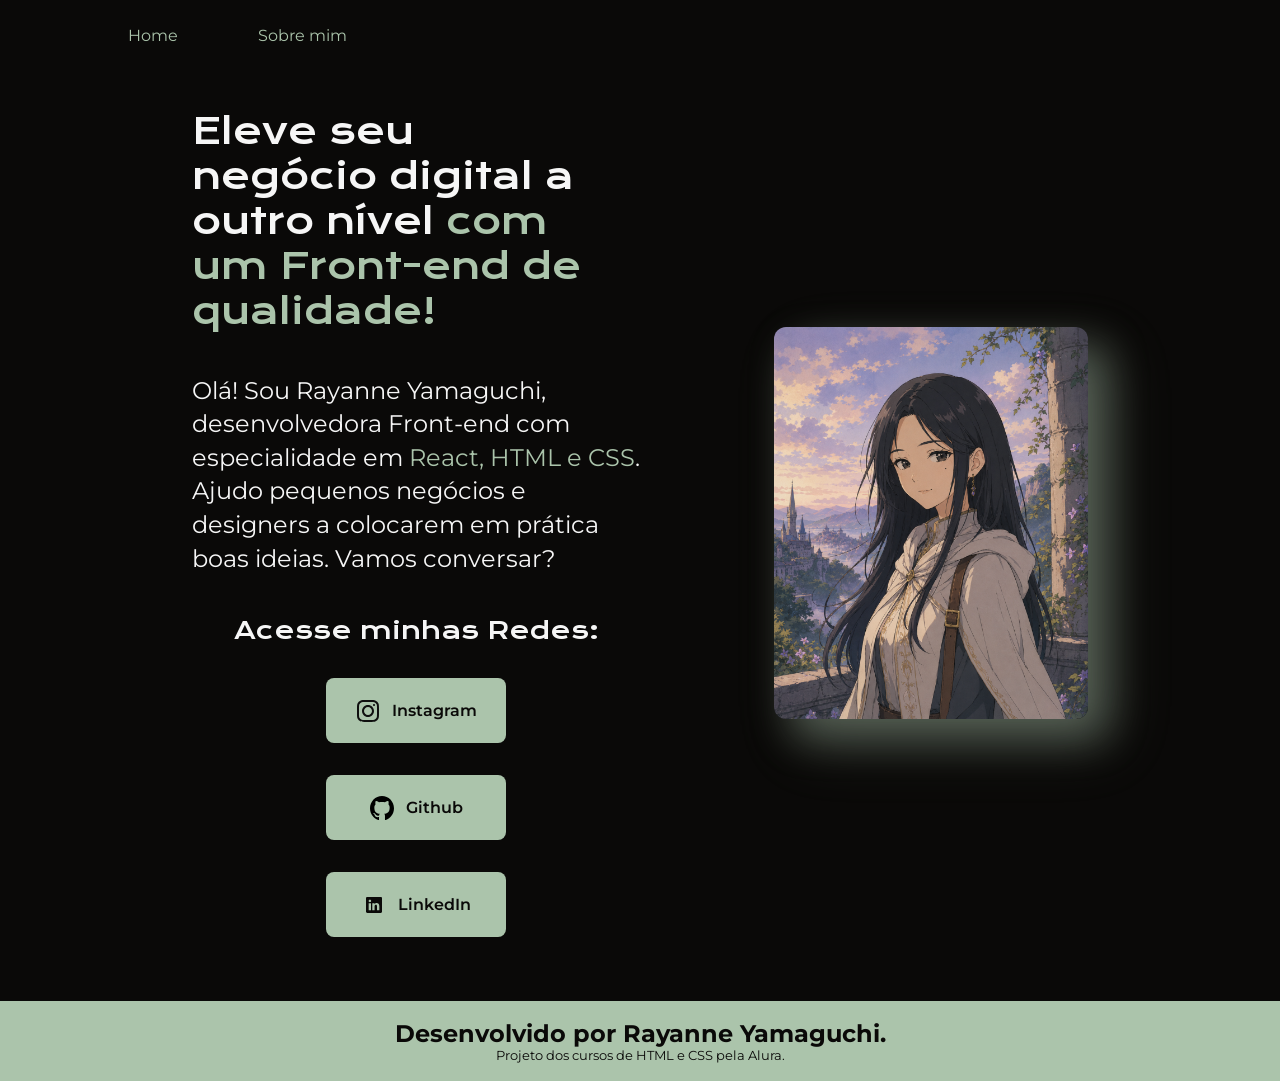
<file: index.html>
<!doctype html>
<html lang="pt-BR">
  <head>
    <meta charset="UTF-8" />
    <meta name="viewport" content="width=device-width, initial-scale=1.0" />
    <link rel="stylesheet" href="./css/style.css" />
    <title>Portfolio Rayanne</title>
  </head>
  <body>
    <header class="cabecalho">
      <nav class="cabecalho-menu">
        <a href="index.html" class="cabecalho-menu-link">Home</a>
        <a href="about.html" class="cabecalho-menu-link">Sobre mim</a>
      </nav>
    </header>
    <main>
      <section class="apresentacao">
        <div class="apresentacao-conteudo">
          <h1 class="apresentacao-conteudo-titulo">
            Eleve seu negócio digital a outro nível
            <span class="destaque">com um Front-end de qualidade!</span>
          </h1>
          <p class="apresentacao-conteudo-texto">
            Olá! Sou Rayanne Yamaguchi, desenvolvedora Front-end com
            especialidade em <span class="destaque">React, HTML e CSS</span>.
            Ajudo pequenos negócios e designers a colocarem em prática boas
            ideias. Vamos conversar?
          </p>
          <div class="apresentacao-botoes">
            <h2 class="apresentacao-botoes-titulo">Acesse minhas Redes:</h2>
            <a
              class="apresentacao-botoes-botao"
              href="https://instagram.com/rayanne.ay"
              target="_blank"
              rel="noopener noreferrer"
            >
              <img src="./assets/icon-instagram.svg" alt="Instagram" />
              Instagram
            </a>
            <a
              class="apresentacao-botoes-botao"
              href="https://github.com/rayanneay"
              target="_blank"
              rel="noopener noreferrer"
            >
              <img src="./assets/icon-github-.svg" alt="Github" />
              Github
            </a>
            <a
              class="apresentacao-botoes-botao"
              href="https://www.linkedin.com/in/rayanneay"
              target="_blank"
              rel="noopener noreferrer"
            >
              <img src="./assets/icon-linkedin.svg" alt="Linkedin" />
              LinkedIn
            </a>
          </div>
        </div>
        <img
          class="img-avatar"
          src="avatar.png"
          alt="Ilustração da Rayanne gerada por IA"
        />
      </section>
    </main>
    <footer class="rodape">
      <h3 class="rodape-titulo">Desenvolvido por Rayanne Yamaguchi.</h3>
      <h4 class="rodape-texto">
        Projeto dos cursos de HTML e CSS pela
        <a
          class="rodape-link"
          href="https://www.alura.com.br"
          target="_blank"
          rel="noopener noreferrer"
          >Alura</a
        >.
      </h4>
    </footer>
  </body>
</html>
</file>
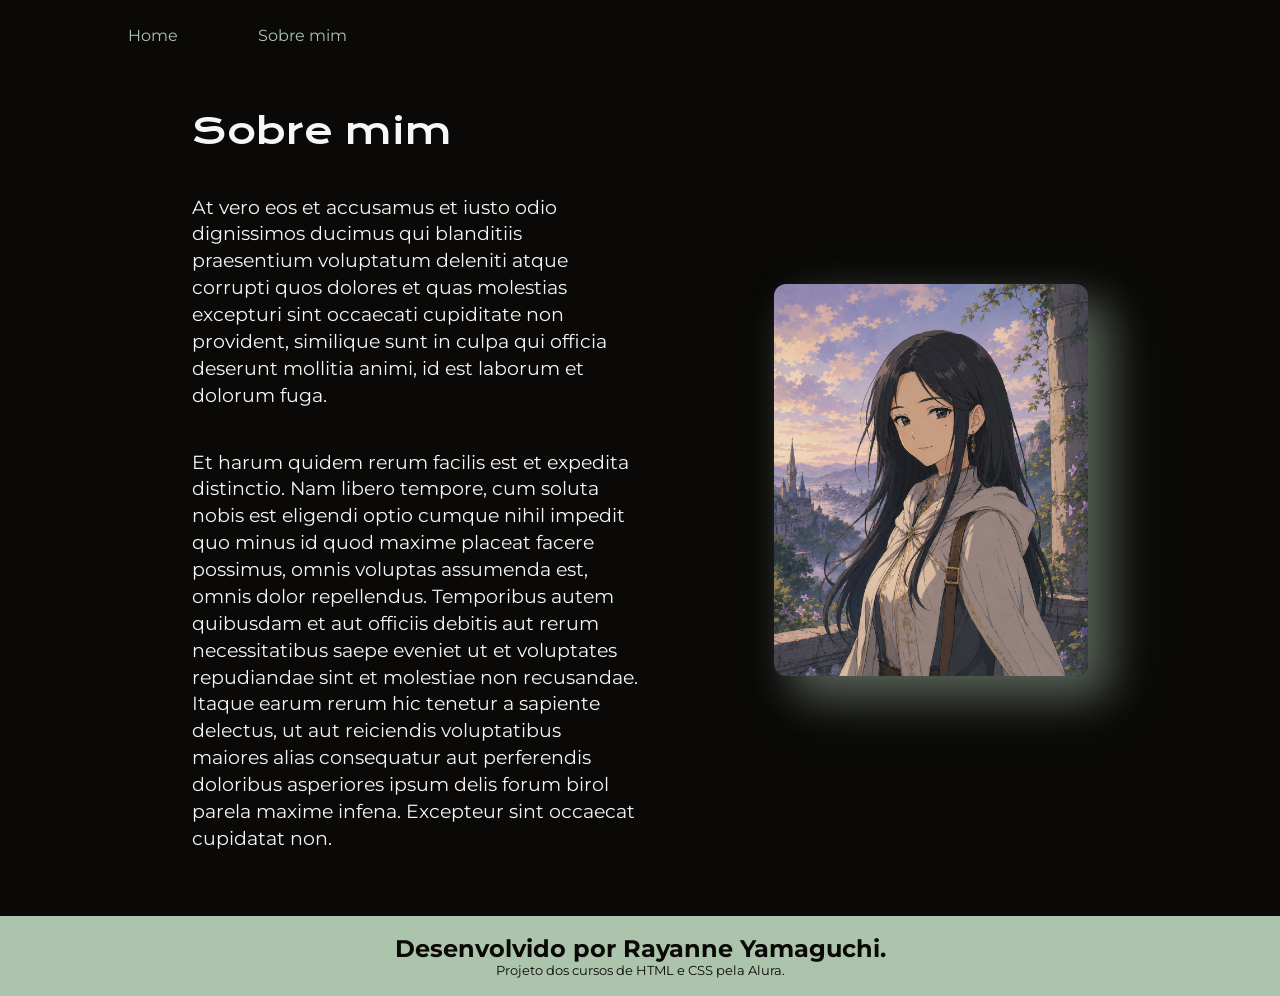
<file: about.html>
<!doctype html>
<html lang="pt-Br">
  <head>
    <meta charset="UTF-8" />
    <meta name="viewport" content="width=device-width, initial-scale=1.0" />
    <link rel="stylesheet" href="./css/style.css" />
    <title>Sobre mim</title>
  </head>
  <body>
    <header class="cabecalho">
      <nav class="cabecalho-menu">
        <a href="index.html" class="cabecalho-menu-link">Home</a>
        <a href="about.html" class="cabecalho-menu-link">Sobre mim</a>
      </nav>
    </header>
    <main>
      <section class="apresentacao">
        <div class="apresentacao-conteudo">
          <h1 class="apresentacao-conteudo-titulo">Sobre mim</h1>
          <p class="apresentacao-conteudo-texto sobre">
            At vero eos et accusamus et iusto odio dignissimos ducimus qui
            blanditiis praesentium voluptatum deleniti atque corrupti quos
            dolores et quas molestias excepturi sint occaecati cupiditate non
            provident, similique sunt in culpa qui officia deserunt mollitia
            animi, id est laborum et dolorum fuga.
          </p>
          <p class="apresentacao-conteudo-texto sobre">
            Et harum quidem rerum facilis est et expedita distinctio. Nam libero
            tempore, cum soluta nobis est eligendi optio cumque nihil impedit
            quo minus id quod maxime placeat facere possimus, omnis voluptas
            assumenda est, omnis dolor repellendus. Temporibus autem quibusdam
            et aut officiis debitis aut rerum necessitatibus saepe eveniet ut et
            voluptates repudiandae sint et molestiae non recusandae. Itaque
            earum rerum hic tenetur a sapiente delectus, ut aut reiciendis
            voluptatibus maiores alias consequatur aut perferendis doloribus
            asperiores ipsum delis forum birol parela maxime infena. Excepteur
            sint occaecat cupidatat non.
          </p>
        </div>
        <img
          class="img-avatar"
          src="avatar.png"
          alt="Ilustração da Rayanne gerada por IA"
        />
      </section>
    </main>
    <footer class="rodape">
      <h3 class="rodape-titulo">Desenvolvido por Rayanne Yamaguchi.</h3>
      <h4 class="rodape-texto">
        Projeto dos cursos de HTML e CSS pela
        <a
          class="rodape-link"
          href="https://www.alura.com.br"
          target="_blank"
          rel="noopener noreferrer"
          >Alura</a
        >.
      </h4>
    </footer>
  </body>
</html>
</file>
<file: css/style.css>
@import url("./global.css");
@import url("https://fonts.googleapis.com/css2?family=Krona+One&family=Montserrat:ital,wght@0,100..900;1,100..900&display=swap");
@import url("./footer.css");
@import url("./sobre.css");
@import url("./header.css");
</file>
